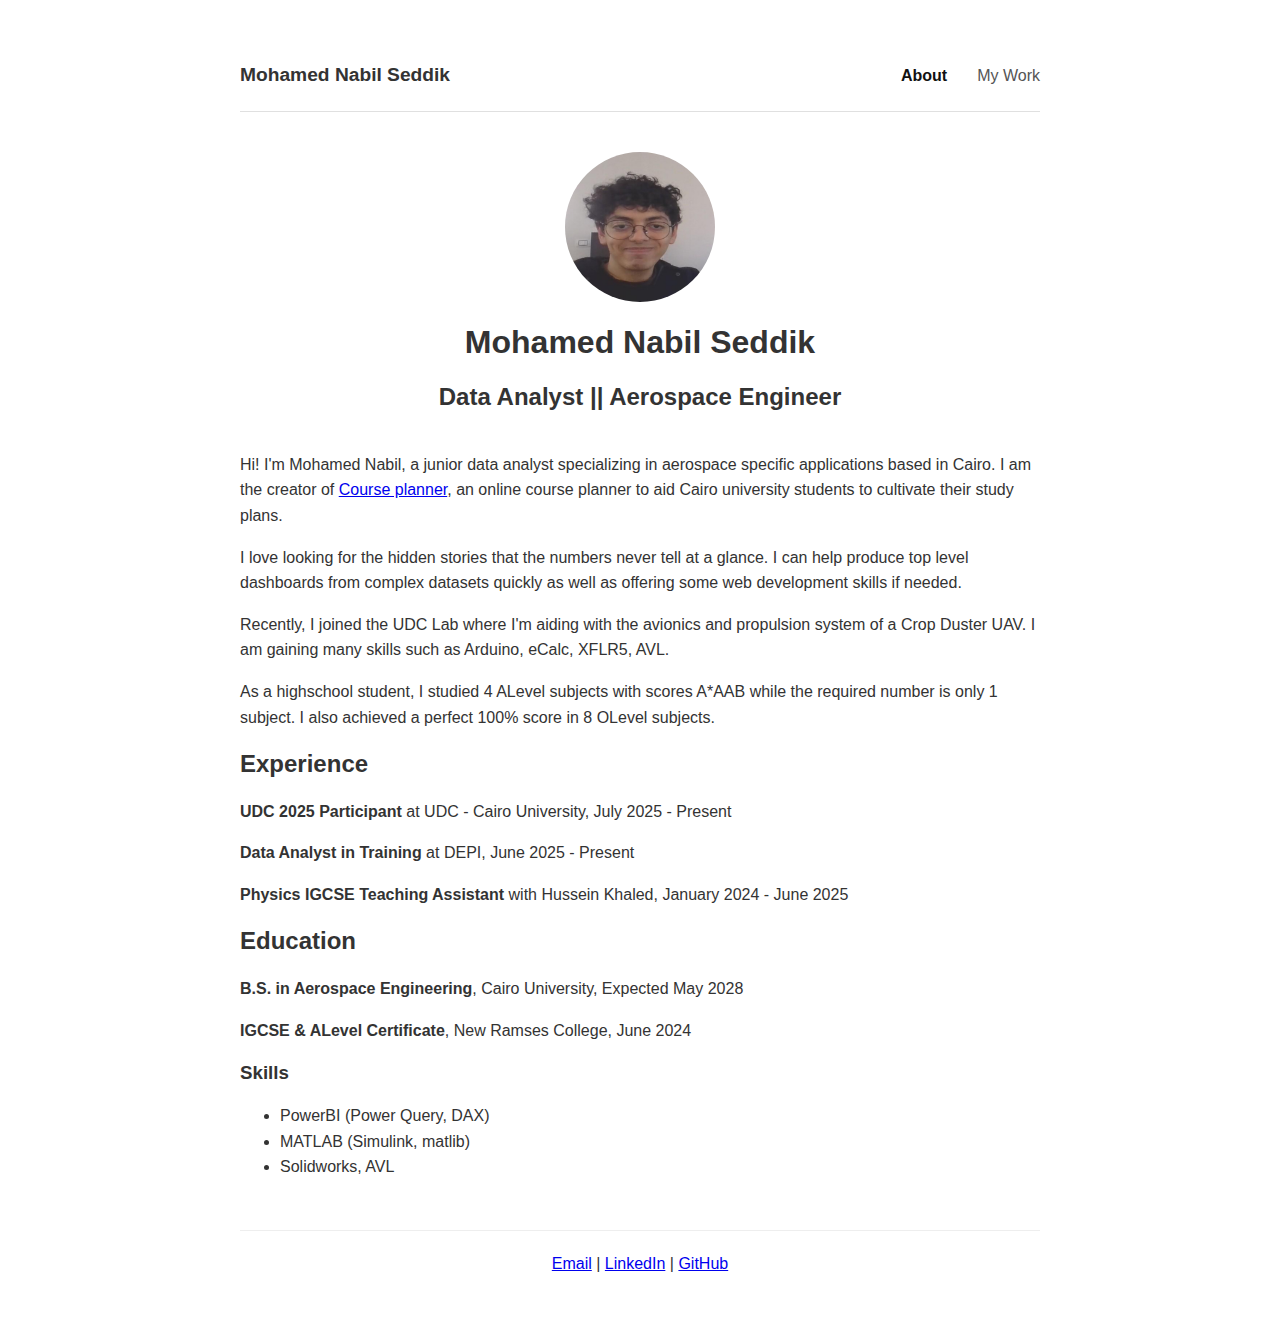
<file: index.html>
<!DOCTYPE html>
<html lang="en">
<head>
    <meta charset="UTF-8">
    <meta name="viewport" content="width=device-width, initial-scale=1.0">
    <title>Mohamed Nabil Seddik - Data Analyst || Aerospace Engineer </title>
    <link rel="stylesheet" href="css/style.css">
    <!-- Add this line below -->
    <script defer src="https://cloud.umami.is/script.js" data-website-id="323b3fe3-eec3-4e4a-bfa1-0f0540a9233c"></script><body>
    <nav class="top-nav">
        <div class="logo">
            <a href="index.html">Mohamed Nabil Seddik</a>
        </div>
        <ul class="nav-links">
            <li><a href="index.html" class="active">About</a></li>
            <li><a href="portfolio.html">My Work</a></li>
        </ul>
    </nav>

    <header class="page-header">
        <img src="personalphoto.jpg" alt="Smiling into the abyss" class="profile-photo">
        <h1>Mohamed Nabil Seddik</h1>
        <h2>Data Analyst || Aerospace Engineer</h2>
    </header>

    <main>
        <!-- PDF Item 2: About & USP -->
        <section id="about">
            <p>Hi! I'm Mohamed Nabil, a junior data analyst specializing in aerospace specific applications based in Cairo. I am the creator of <a href="https://eeeeeeefe.github.io/" target="_blank" rel="noopener noreferrer">Course planner</a>, an online course planner to aid Cairo university students to cultivate their study plans.</p>
            <p>I love looking for the hidden stories that the numbers never tell at a glance. I can help produce top level dashboards from complex datasets quickly as well as offering some web development skills if needed.</p>
            <p>Recently, I joined the UDC Lab where I'm aiding with the avionics and propulsion system of a Crop Duster UAV. I am gaining many skills such as Arduino, eCalc, XFLR5, AVL.</p>
            <p>As a highschool student, I studied 4 ALevel subjects with scores A*AAB while the required number is only 1 subject. I also achieved a perfect 100% score in 8 OLevel subjects.</p>
        </section>

        <!-- PDF Item 5: Work Experience -->
        <section id="experience">
            <h2>Experience</h2>
            <p><strong>UDC 2025 Participant</strong> at UDC - Cairo University, July 2025 - Present</p>
            <p><strong>Data Analyst in Training</strong> at DEPI, June 2025 - Present</p>
            <p><strong>Physics IGCSE Teaching Assistant</strong> with Hussein Khaled, January 2024 - June 2025</p>

        </section>
        
        <!-- PDF Item 3: Education -->
        <section id="education">
            <h2>Education</h2>
            <p><strong>B.S. in Aerospace Engineering</strong>, Cairo University, Expected May 2028</p>
            <p><strong>IGCSE & ALevel Certificate</strong>, New Ramses College, June 2024</p>

        </section>

        <!-- PDF Item 4: Skills -->
        <section id="skills">
            <h3>Skills</h3>
            <ul>
                <li>PowerBI (Power Query, DAX)</li>
                <li>MATLAB (Simulink, matlib)</li>
                <li>Solidworks, AVL</li>
            </ul>
        </section>

        <!-- PDF Item 10: Call to Action -->

    </main>

    <footer>
        <!-- PDF Item 10: Contact Info -->
        <a href="mailto:mohamed.nabil.seddik@gmail.com">Email</a> |
        <a href="https://www.linkedin.com/in/mohamed-nabil-seddik/">LinkedIn</a> |
        <a href="https://github.com/sleeplessmo">GitHub</a>
    </footer>
</body>
</html>
</file>
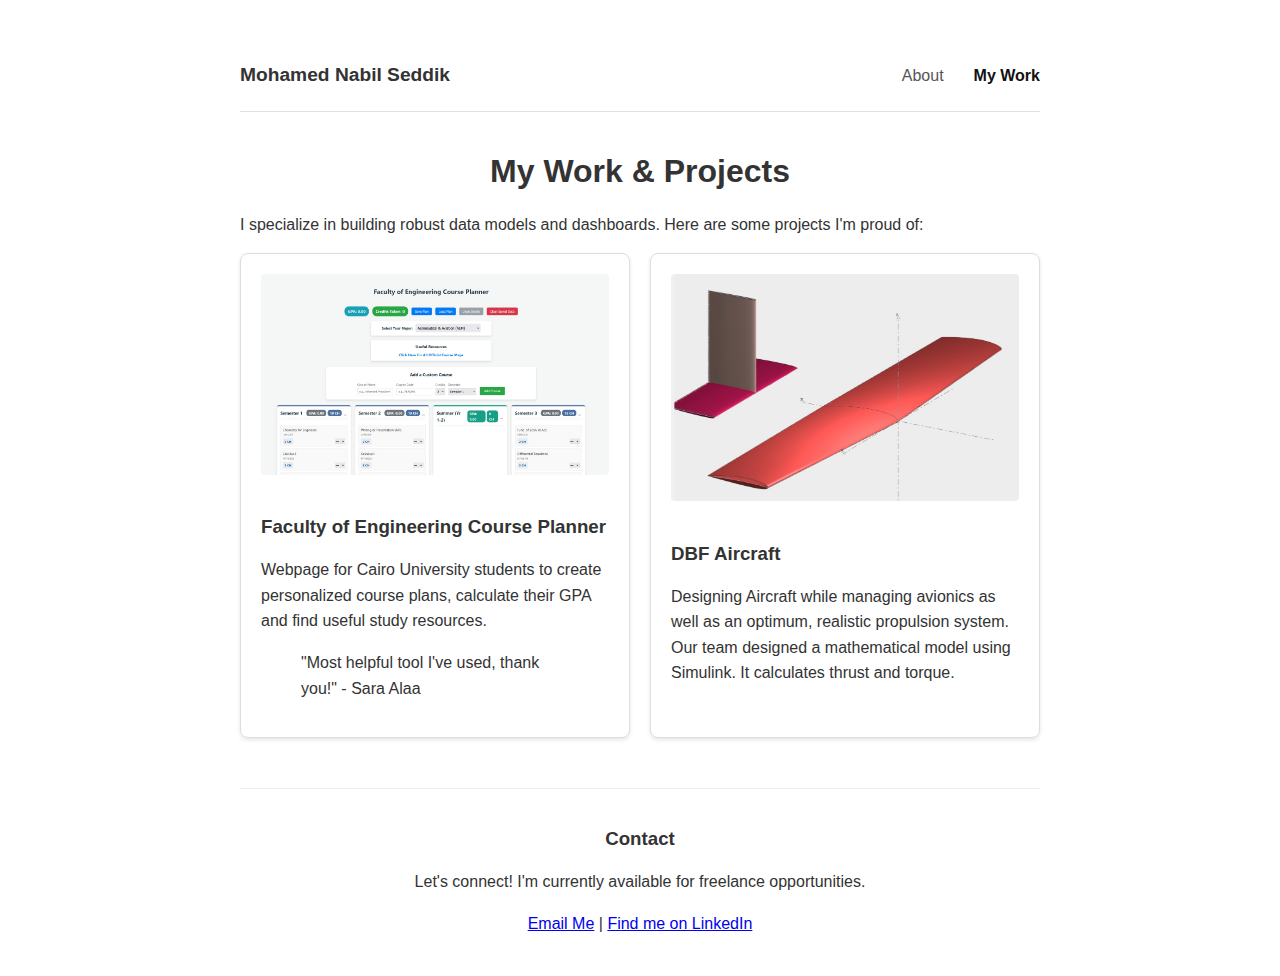
<file: portfolio.html>
<!DOCTYPE html>
<html lang="en">
<head>
    <meta charset="UTF-8">
    <meta name="viewport" content="width=device-width, initial-scale=1.0">
    <title>Portfolio - Mohamed Nabil</title>
    <link rel="stylesheet" href="css/style.css">
    <script defer src="https://cloud.umami.is/script.js" data-website-id="323b3fe3-eec3-4e4a-bfa1-0f0540a9233c"></script>    <nav class="top-nav">
        <div class="logo">
            <a href="index.html">Mohamed Nabil Seddik</a>
        </div>
        <ul class="nav-links">
            <li><a href="index.html">About</a></li>
            <li><a href="portfolio.html" class="active">My Work</a></li>
        </ul>
    </nav>

    <header class="page-header-portfolio">
        <h1>My Work & Projects</h1>
    </header>

    <main>
        <!-- PDF Item 6: Offered Services -->
        <section id="services">
            <p>I specialize in building robust data models and dashboards. Here are some projects I'm proud of:</p>
        </section>

        <!-- PDF Item 7: Projects -->
        <section class="project-grid">
            <!-- Project 1 -->
            <!-- Project 1 -->
            <a href="https://eeeeeeefe.github.io/" target="_blank" rel="noopener noreferrer" class="project-link-card">
                <div class="project-card">
                    <img src="CoursePlanner.jpg" alt="Course Planner Homepage">
                    <h3> Faculty of Engineering Course Planner</h3>
                    <p>Webpage for Cairo University students to create personalized course plans, calculate their GPA and find useful study resources.</p>
                    <!-- Optional: Testimonial -->
                    <blockquote>"Most helpful tool I've used, thank you!" - Sara Alaa</blockquote>
                </div>
            </a>
            <!-- Project 2 -->
            <div class="project-card">
                <img src="sample%20wing%20and%20tail%20design.jpg" alt="Sample Wing & Tail">
                <h3>DBF Aircraft</h3>
                <p>Designing Aircraft while managing avionics as well as an optimum, realistic propulsion system. Our team designed a mathematical model using Simulink. It calculates thrust and torque. </p>
            </div>
            <!-- Add more project cards as needed -->
        </section>
        
        <!-- PDF Item 9: Testimonials (if not on cards) -->
        <section id="testimonials">
            <h3></h3>
        </section>
    </main>

    <footer>
        <!-- PDF Item 10: Final CTA & Contact -->
        <h3>Contact</h3>
        <p>Let's connect! I'm currently available for freelance opportunities.</p>
        <a href="mailto:mohamed.nabil.seddik@gmail.com">Email Me</a> |
        <a href="https://www.linkedin.com/in/mohamed-nabil-seddik/">Find me on LinkedIn</a>
    </footer>
</body>
</html>
</file>
<file: css/style.css>
/* A very basic, clean starting point */
body {
    font-family: -apple-system, BlinkMacSystemFont, "Segoe UI", Roboto, Helvetica, Arial, sans-serif;
    line-height: 1.6;
    max-width: 800px;
    margin: 40px auto;
    padding: 0 20px;
    color: #333;
}

h1, h2, h3 {
    line-height: 1.2;
}

/* Make images responsive */
img {
    max-width: 100%;
    height: auto;
}

.profile-photo {
    width: 150px;
    height: 150px;
    border-radius: 50%; /* Makes it circular */
    display: block;
    margin: 0 auto 20px;
}

/* Project Grid Styling */
.project-grid {
    display: grid;
    grid-template-columns: repeat(auto-fit, minmax(300px, 1fr));
    gap: 20px;
}

.project-card {
    border: 1px solid #ddd;
    border-radius: 8px;
    padding: 20px;
    box-shadow: 0 2px 4px rgba(0,0,0,0.1);
}

.project-card img {
    border-radius: 4px;
    margin-bottom: 15px;
}

footer {
    text-align: center;
    margin-top: 50px;
    border-top: 1px solid #eee;
    padding-top: 20px;
}
/* Style for clickable project cards */
.project-link-card {
    text-decoration: none; /* Removes the default link underline */
    color: inherit; /* Makes the text color the same as its parent */
    display: block; /* Ensures the link takes up the full card space */
}
/* ================================== */
/* New Navigation Bar Styles          */
/* ================================== */

/* The main navigation container */
.top-nav {
    display: flex;
    justify-content: space-between; /* Pushes logo to the left and links to the right */
    align-items: center;
    padding: 20px 0;
    border-bottom: 1px solid #e0e0e0; /* Subtle line like the example */
    margin-bottom: 40px; /* Space between nav and content */
}

/* Your name/logo on the left */
.top-nav .logo a {
    font-size: 1.2rem;
    font-weight: 600; /* Bolder than normal text */
    color: #333;
    text-decoration: none;
}

/* Container for the nav links on the right */
.top-nav .nav-links {
    list-style: none; /* Removes bullet points */
    margin: 0;
    padding: 0;
    display: flex;
    gap: 30px; /* Space between "About" and "My Work" */
}

/* Individual navigation links */
.top-nav .nav-links a {
    text-decoration: none;
    color: #555; /* A softer black for non-active links */
    font-size: 1rem;
    font-weight: 500;
    transition: color 0.2s ease;
}

/* Hover effect for links */
.top-nav .nav-links a:hover {
    color: #007bff; /* Change color on hover */
}

/* THIS IS THE HIGHLIGHTING STYLE */
.top-nav .nav-links a.active {
    color: #111; /* Darker color for the active page */
    font-weight: 700; /* Makes it bold */
}


/* Styling for the new headers below the nav */
.page-header {
    text-align: center;
    margin-bottom: 40px;
}

.page-header-portfolio {
    text-align: center;
    margin-bottom: 20px;
}
</file>
